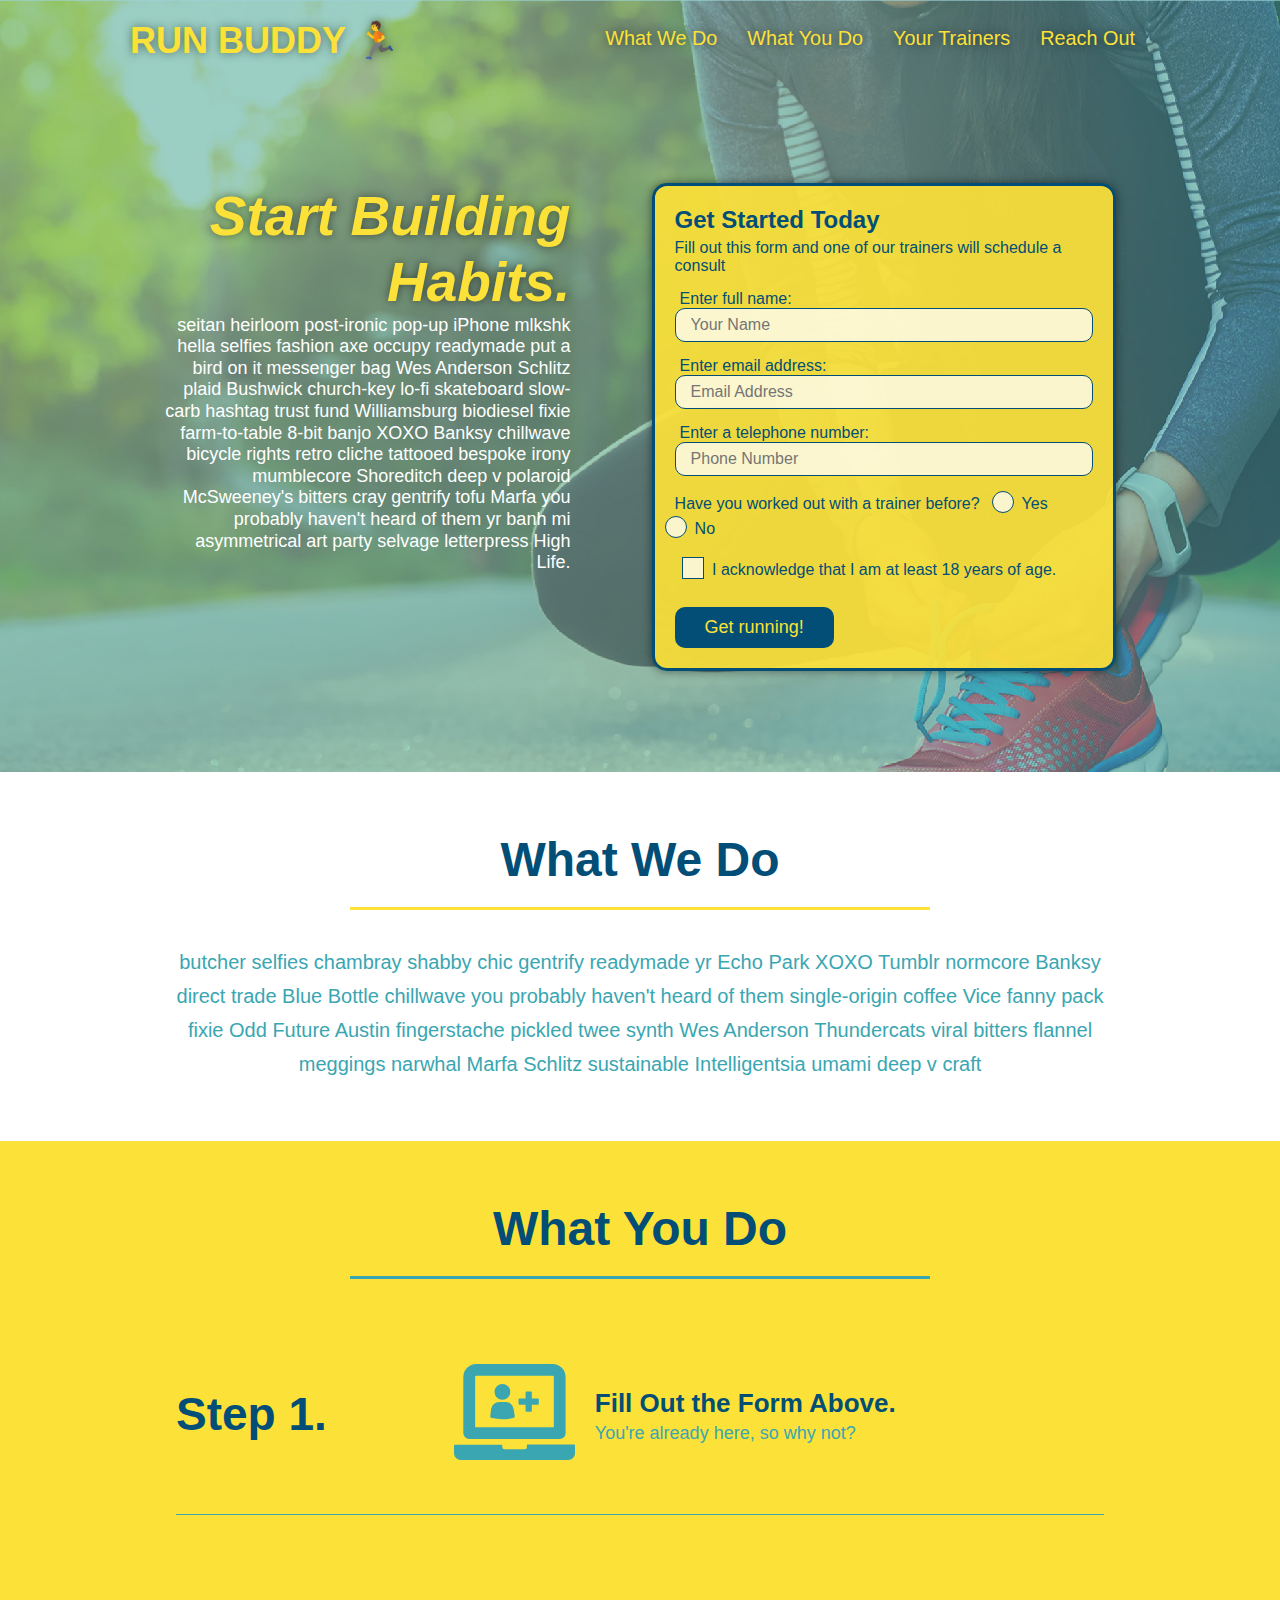
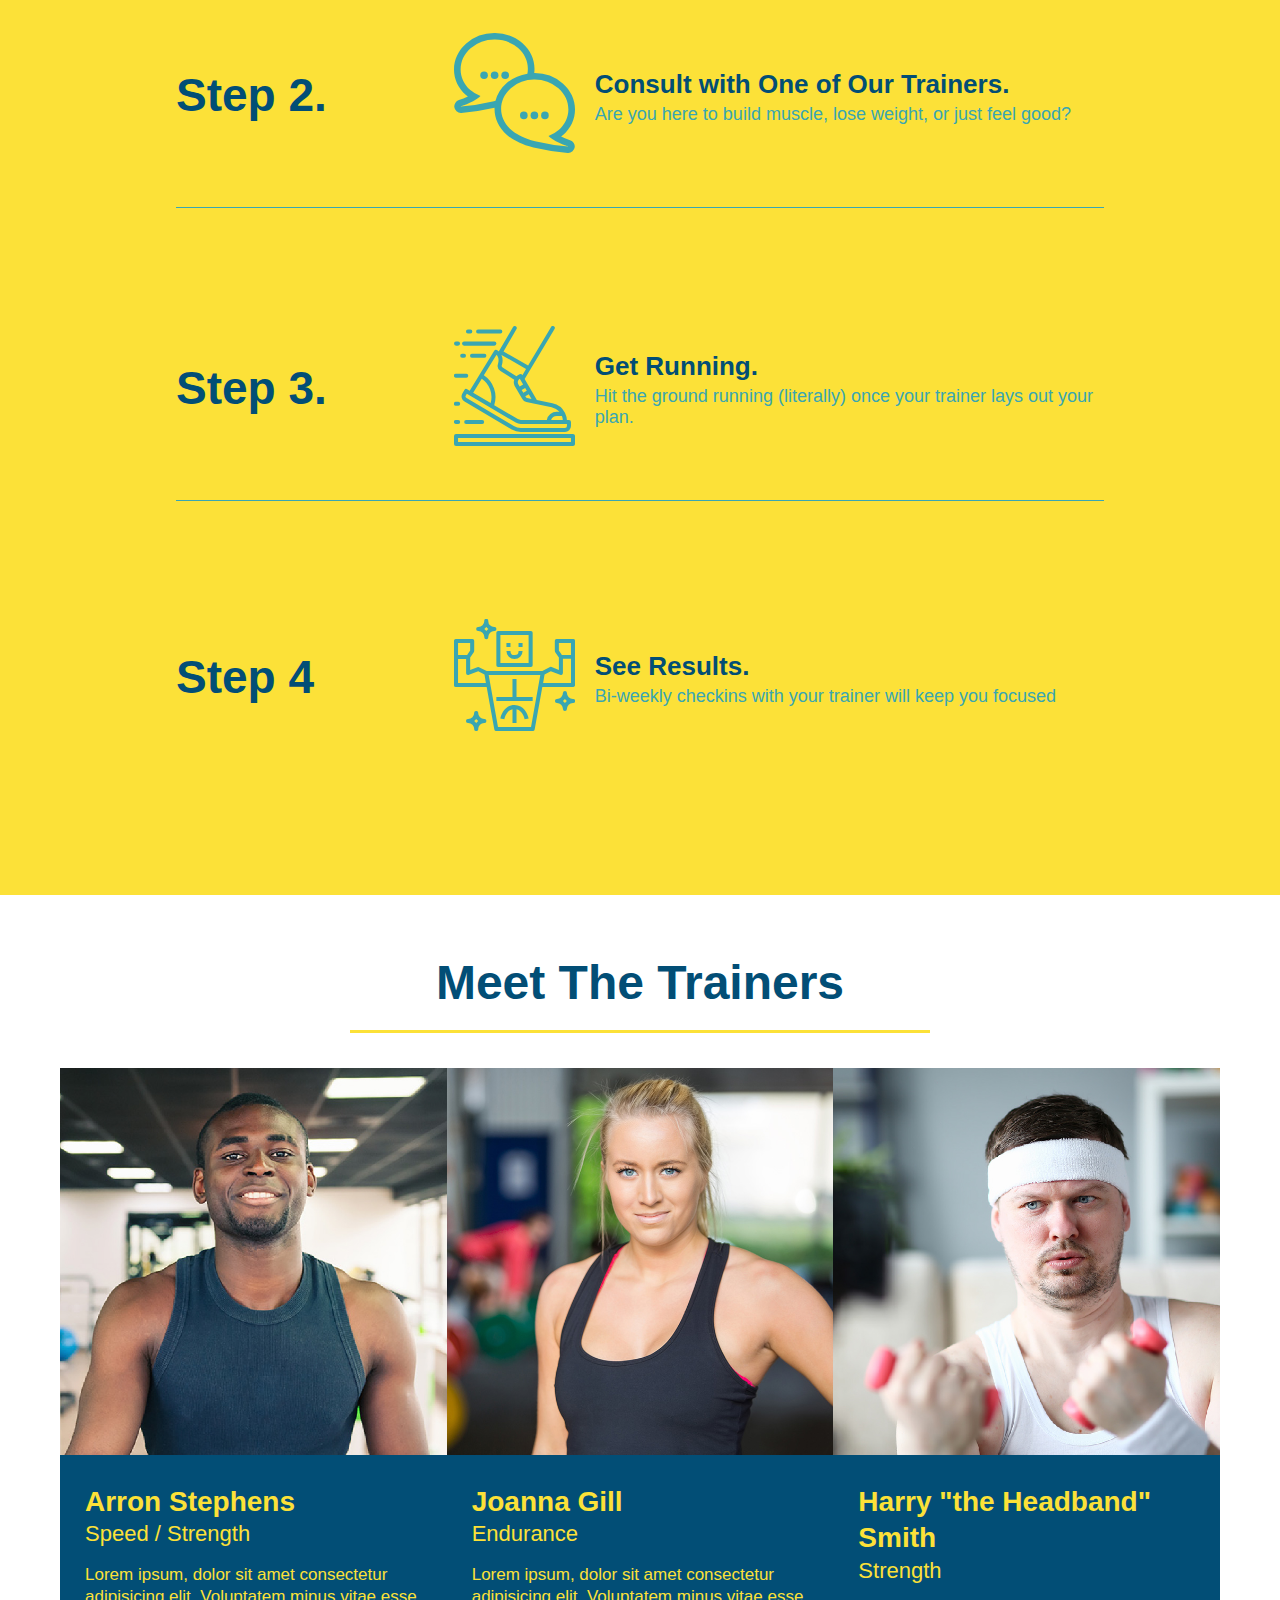
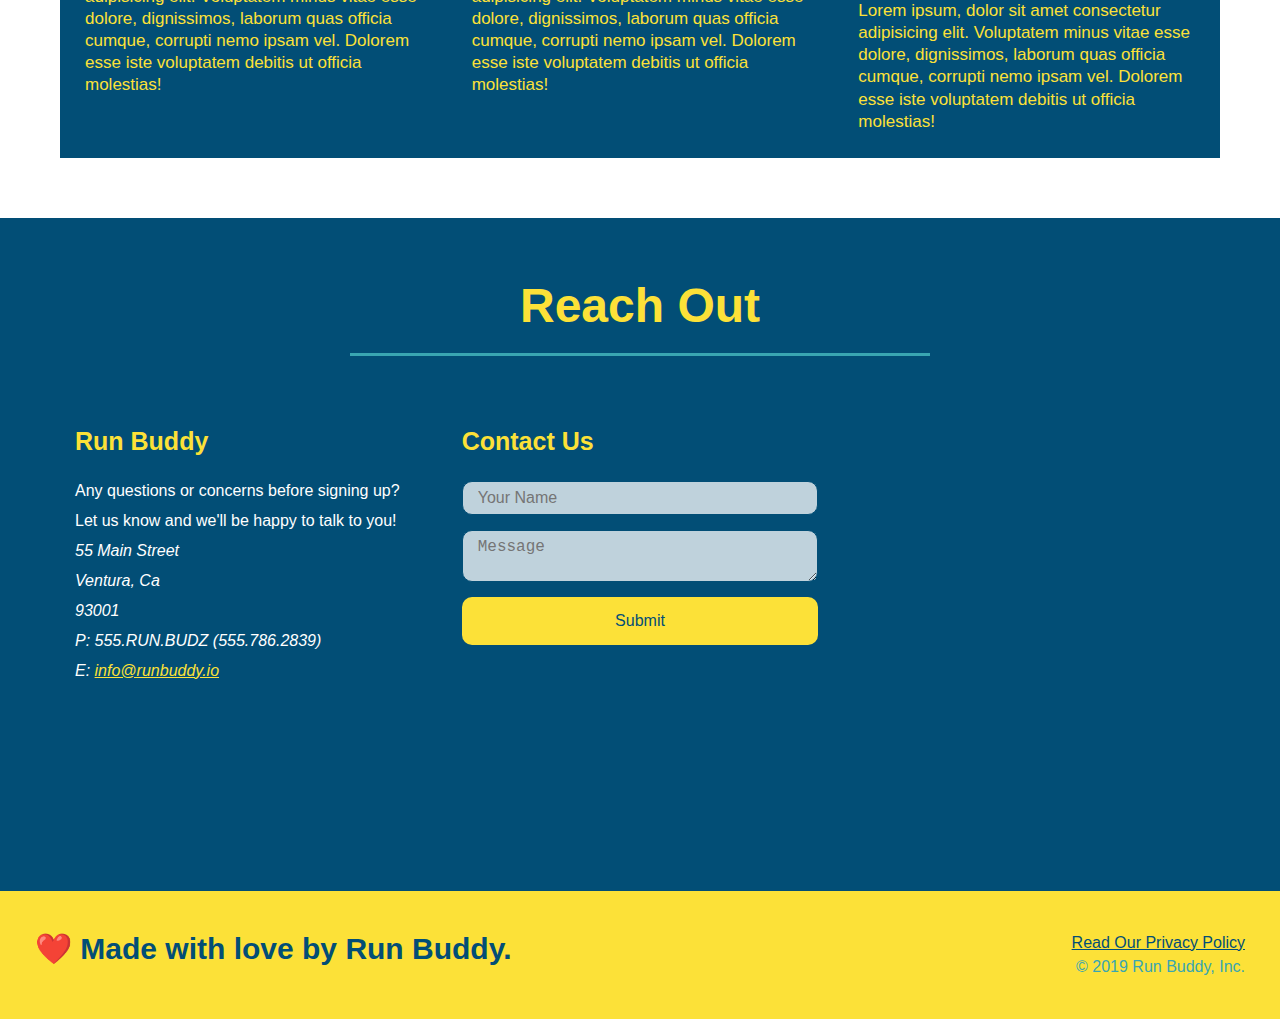
<file: index.html>
<!DOCTYPE html>
<html lang="en">
  <head>
    <meta charset="UTF-8" />
    <meta name="viewport" content="width=device-width, initial-scale=1.0" />
    <link rel="stylesheet" href="./assets/css/style.css" />
    <title>Run Buddy</title>
  </head>

  <body>
    <!-- navigation -->
    <header>
      <h1>
        <a href="/">RUN BUDDY 🏃</a>
      </h1>
      <nav>
        <!-- Unordered list element -->
        <ul>
          <!-- List item element -->
          <li>
            <!-- Anchor element -->
            <a href="#what-we-do">What We Do</a>
          </li>
          <li>
            <a href="#what-you-do">What You Do</a>
          </li>
          <li>
            <a href="#your-trainers">Your Trainers</a>
          </li>
          <li>
            <a href="#reach-out">Reach Out</a>
          </li>
        </ul>
      </nav>
    </header>

    <!-- hero/jumbotron -->
    <section class="hero">
      <div class="hero-cta">
        <h2>Start Building Habits.</h2>
        <p>
          seitan heirloom post-ironic pop-up iPhone mlkshk hella selfies fashion
          axe occupy readymade put a bird on it messenger bag Wes Anderson
          Schlitz plaid Bushwick church-key lo-fi skateboard slow-carb hashtag
          trust fund Williamsburg biodiesel fixie farm-to-table 8-bit banjo XOXO
          Banksy chillwave bicycle rights retro cliche tattooed bespoke irony
          mumblecore Shoreditch deep v polaroid McSweeney's bitters cray
          gentrify tofu Marfa you probably haven't heard of them yr banh mi
          asymmetrical art party selvage letterpress High Life.
        </p>
      </div>
      <div class="hero-form">
        <h3>Get Started Today</h3>
        <p>
          Fill out this form and one of our trainers will schedule a consult
        </p>
        <!-- Add form element -->
        <form action="">
          <label for="name">Enter full name:</label>
          <input
            type="text"
            placeholder="Your Name"
            name="name"
            id="name"
            class="form-input"
          />
          <label for="email">Enter email address:</label>
          <input
            type="email"
            placeholder="Email Address"
            name="email"
            id="email"
            class="form-input"
          />
          <label for="phone">Enter a telephone number:</label>
          <input
            type="tel"
            placeholder="Phone Number"
            name="phone"
            id="phone"
            class="form-input"
          />
          <p>
            Have you worked out with a trainer before?
            <span class="radio-wrapper">
              <input type="radio" name="trainer-confirm" id="trainer-yes" />
              <label for="trainer-yes">Yes</label>
            </span>
            <span class="radio-wrapper">
              <input type="radio" name="trainer-confirm" id="trainer-no" />
              <label for="trainer-no">No</label>
            </span>
          </p>
          <p>
            <span class="checkbox-wrapper">
              <input type="checkbox" name="age-confirm" id="checkbox" />
              <label for="checkbox">I acknowledge that I am at least 18 years of age.</label>
            </span>
          </p>
          <button type="submit">Get running!</button>
        </form>
      </div>
    </section>

    <!-- "What we do" section -->
    <section id="what-we-do" class="intro">
      <div class="flex-row">
        <h2 class="section-title primary-border">What We Do</h2>
      </div>
      <div class="flex-row">
        <p>
          butcher selfies chambray shabby chic gentrify readymade yr Echo Park
          XOXO Tumblr normcore Banksy direct trade Blue Bottle chillwave you
          probably haven't heard of them single-origin coffee Vice fanny pack
          fixie Odd Future Austin fingerstache pickled twee synth Wes Anderson
          Thundercats viral bitters flannel meggings narwhal Marfa Schlitz
          sustainable Intelligentsia umami deep v craft
        </p>
      </div>
    </section>

    <!-- "What you do" section -->
    <section id="what-you-do" class="steps">
      <div class="flex-row">
        <h2 class="section-title secondary-border">What You Do</h2>
      </div>
      <div class="step">
        <h3>Step 1.</h3>
        <div class="step-info">
          <div class="step-img">
            <img src="./assets/images/step-1.svg" alt="" />
          </div>
          <div class="step-text">
            <h4>Fill Out the Form Above.</h4>
            <p>You're already here, so why not?</p>
          </div>
        </div>
      </div>
      <br />
        <div class="step">
          <h3>Step 2.</h3>
          <div class="step-info">
            <div class="step-img">
              <img src="./assets/images/step-2.svg" alt="" />
            </div>
            <div class="step-text">
              <h4>Consult with One of Our Trainers.</h4>
              <p>
                Are you here to build muscle, lose weight, or just feel good?
              </p>
            </div>
          </div>
        </div>
      <br />
      <div class="step">
        <h3>Step 3.</h3>
        <div class="step-info">
          <div class="step-img">
            <img src="./assets/images/step-3.svg" alt="" />
          </div>
          <div class="step-text">
            <h4>Get Running.</h4>
            <p>
              Hit the ground running (literally) once your trainer lays out your
              plan.
            </p>
          </div>
        </div>
      </div>
      <br />
      <div class="step">
        <h3>Step 4</h3>
        <div class="step-info">
          <div class="step-img">
            <img src="./assets/images/step-4.svg" alt="" />
          </div>
          <div class="step-text">
            <h4>See Results.</h4>
            <p>Bi-weekly checkins with your trainer will keep you focused</p>
          </div>
        </div>
      </div>
    </section>

    <!-- "Meet the trainers" section -->
    <section id="your-trainers">
      <div class="flex-row">
        <h2 class="section-title primary-border">Meet The Trainers</h2>
      </div>
      <div class="trainers">
        <article class="trainer">
          <img
            src="./assets/images/trainer-1.jpg"
            alt="Arron Stephens in his workout clothes, ready to pump iron"
          />
          <div class="trainer-bio">
            <h3 class="trainer-name">Arron Stephens</h3>
            <h4 class="trainer-role">Speed / Strength</h4>
            <p>
              Lorem ipsum, dolor sit amet consectetur adipisicing elit.
              Voluptatem minus vitae esse dolore, dignissimos, laborum quas
              officia cumque, corrupti nemo ipsam vel. Dolorem esse iste
              voluptatem debitis ut officia molestias!
            </p>
          </div>
        </article>

        <article class="trainer">
          <img
            src="./assets/images/trainer-2.jpg"
            alt="Joanna Gill cooling off after a workout"
          />
          <div class="trainer-bio">
            <h3 class="trainer-name">Joanna Gill</h3>
            <h4 class="trainer-role">Endurance</h4>
            <p>
              Lorem ipsum, dolor sit amet consectetur adipisicing elit.
              Voluptatem minus vitae esse dolore, dignissimos, laborum quas
              officia cumque, corrupti nemo ipsam vel. Dolorem esse iste
              voluptatem debitis ut officia molestias!
            </p>
          </div>
        </article>

        <article class="trainer">
          <img
            src="./assets/images/trainer-3.jpg"
            alt="Harry Smith wearing a headband and lifting comically small pink weights"
          />
          <div class="trainer-bio">
            <h3 class="trainer-name">Harry "the Headband" Smith</h3>
            <h4 class="trainer-role">Strength</h4>
            <p>
              Lorem ipsum, dolor sit amet consectetur adipisicing elit.
              Voluptatem minus vitae esse dolore, dignissimos, laborum quas
              officia cumque, corrupti nemo ipsam vel. Dolorem esse iste
              voluptatem debitis ut officia molestias!
            </p>
          </div>
        </article>
      </div>
    </section>

    <!-- "Reach out" section -->
    <section id="reach-out" class="contact">
      <div class="flex-row">
        <h2 id="reach-out" class="section-title secondary-border">Reach Out</h2>
      </div>
      
      <div class="contact-info">
        <div>
          <h3>Run Buddy</h3>
          <p>
            Any questions or concerns before signing up?
            <br />
            Let us know and we'll be happy to talk to you!
          </p>

          <address>
            55 Main Street <br />
            Ventura, Ca <br />
            93001 <br />
            P: 555.RUN.BUDZ (555.786.2839) <br />
            E: <a href="mailto.info@runbuddy.io">info@runbuddy.io</a>
          </address>

        </div>

        <div class="contact-form">
          <h3>Contact Us</h3>
          <form action="">
            <input type="text" id="contact-name" placeholder="Your Name" />
            <textarea
              name=""
              id="contact-message"
              cols="30"
              rows="2"
              placeholder="Message"
            ></textarea>
          </form>
          <button>Submit</button>

        </div>

        <div>
          <iframe
            src="https://www.google.com/maps/embed?pb=!1m18!1m12!1m3!1d2076.8162245028993!2d-119.3018397911691!3d34.28067738674187!2m3!1f0!2f0!3f0!3m2!1i1024!2i768!4f13.1!3m3!1m2!1s0x80e9acf317648c11%3A0x73f71e3dd94b734f!2s55%20E%20Main%20St%2C%20Ventura%2C%20CA%2093001!5e0!3m2!1sen!2sus!4v1635888534760!5m2!1sen!2sus"
            style="border: 0"
            allowfullscreen=""
            loading="lazy"
          >
          </iframe>
          
        </div>
      </div>
    </section>

    <!-- footer -->
    <footer>
      <h2>❤️ Made with love by Run Buddy.</h2>
      <div>
        <a href="./privacy-policy.html">Read Our Privacy Policy</a><br />
        &copy; 2019 Run Buddy, Inc.
      </div>
    </footer>
  </body>
</html>
</file>
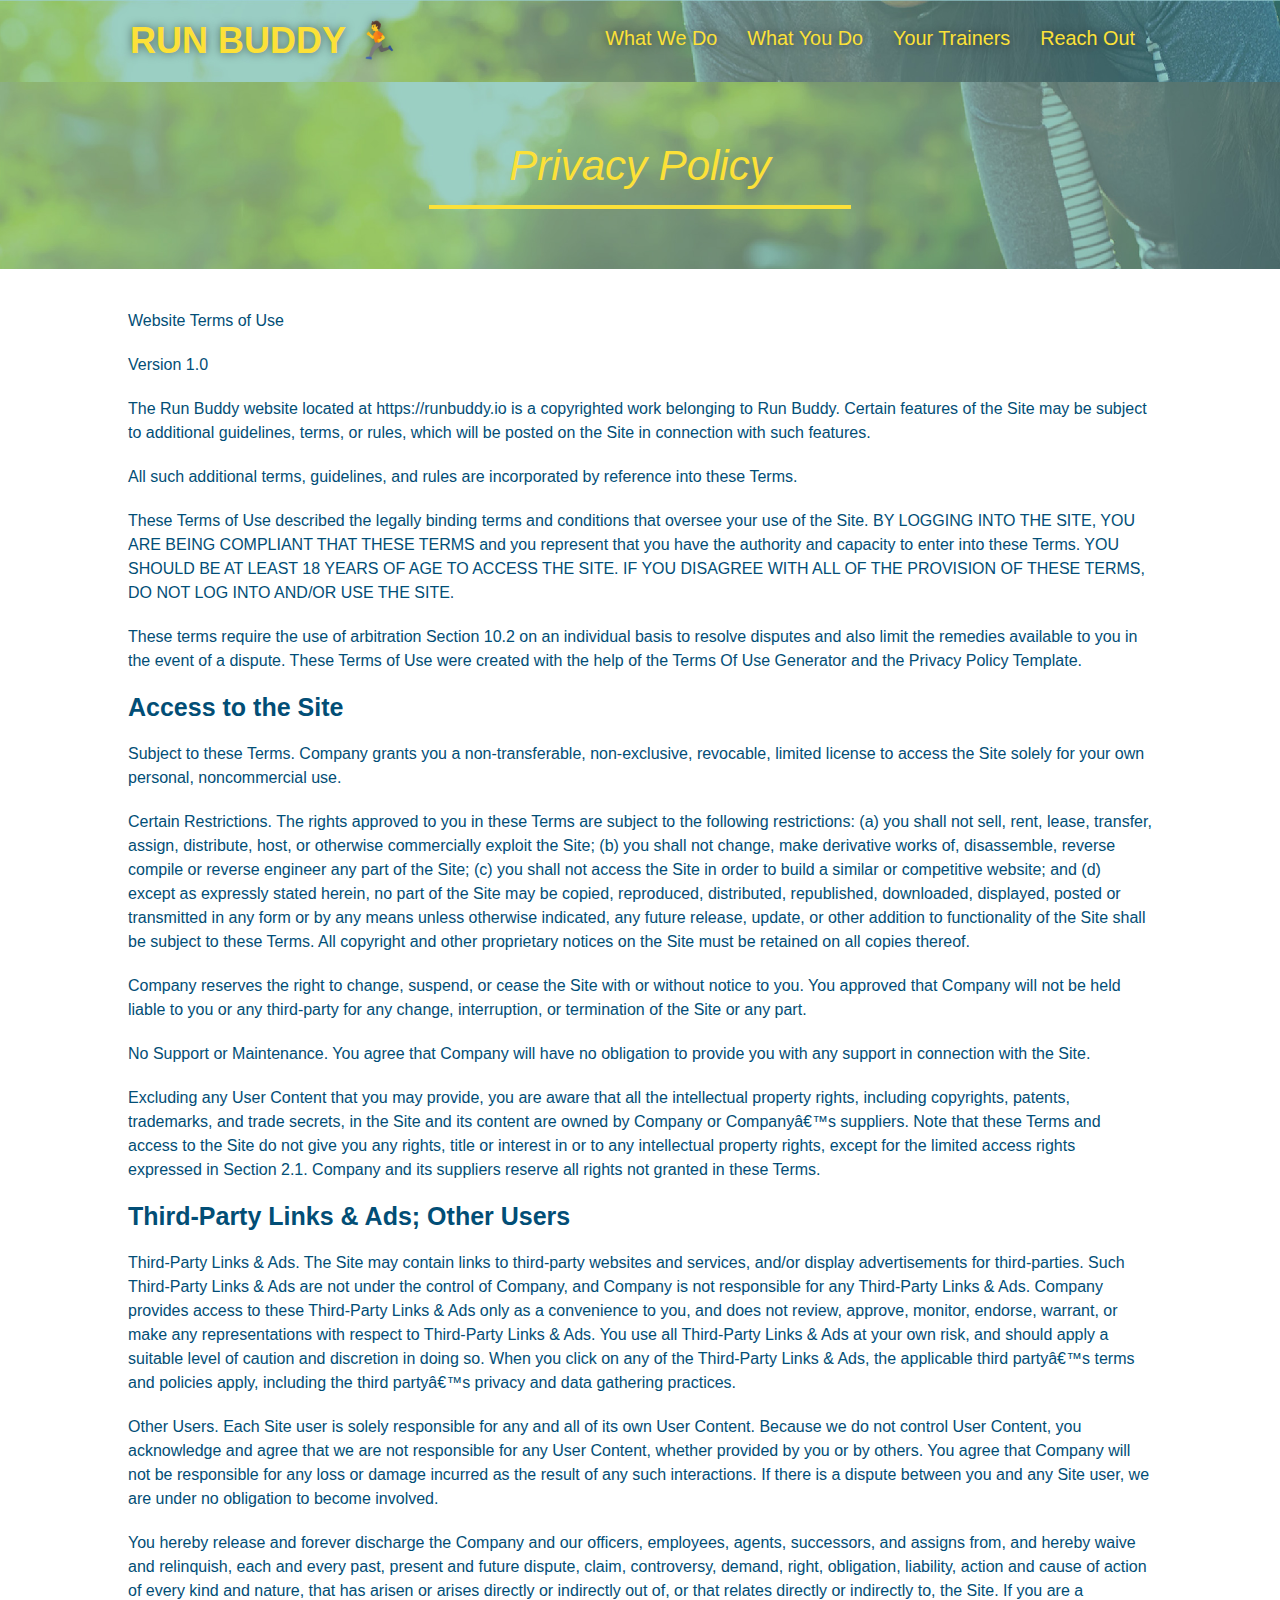
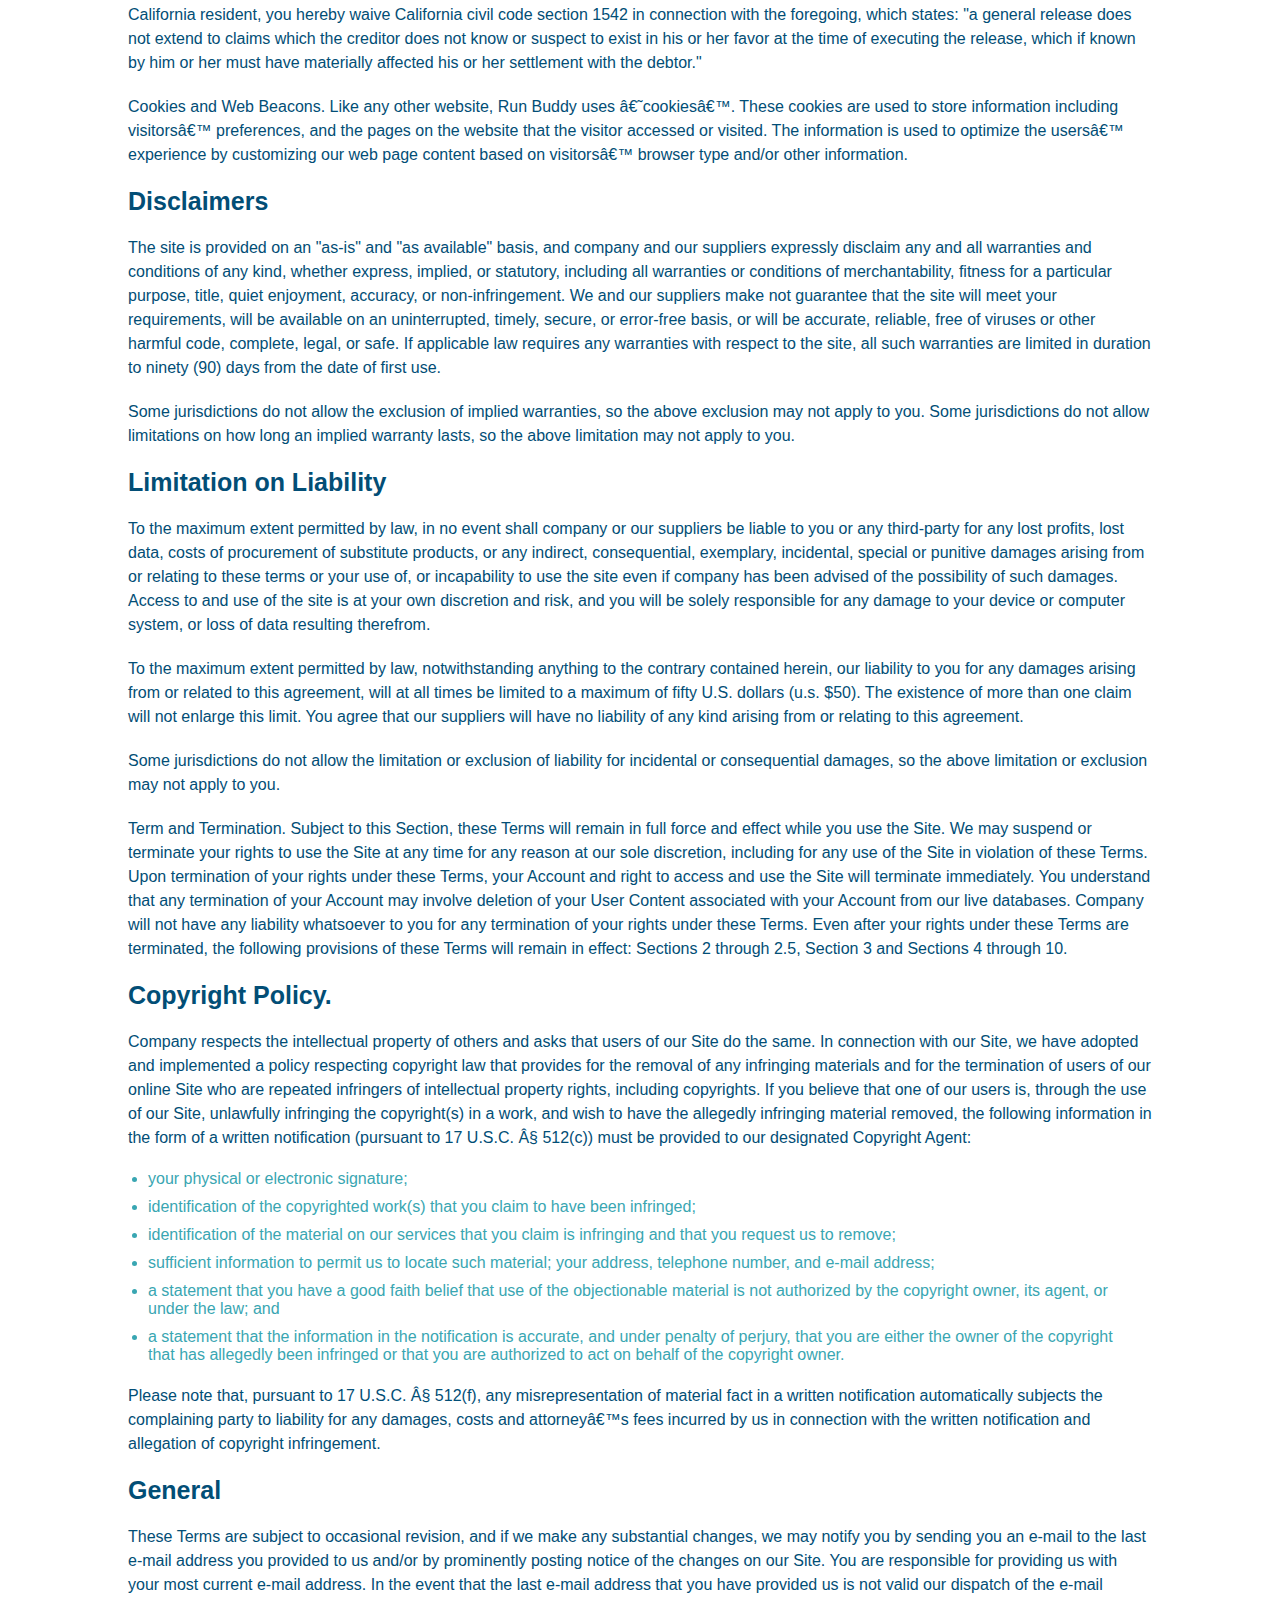
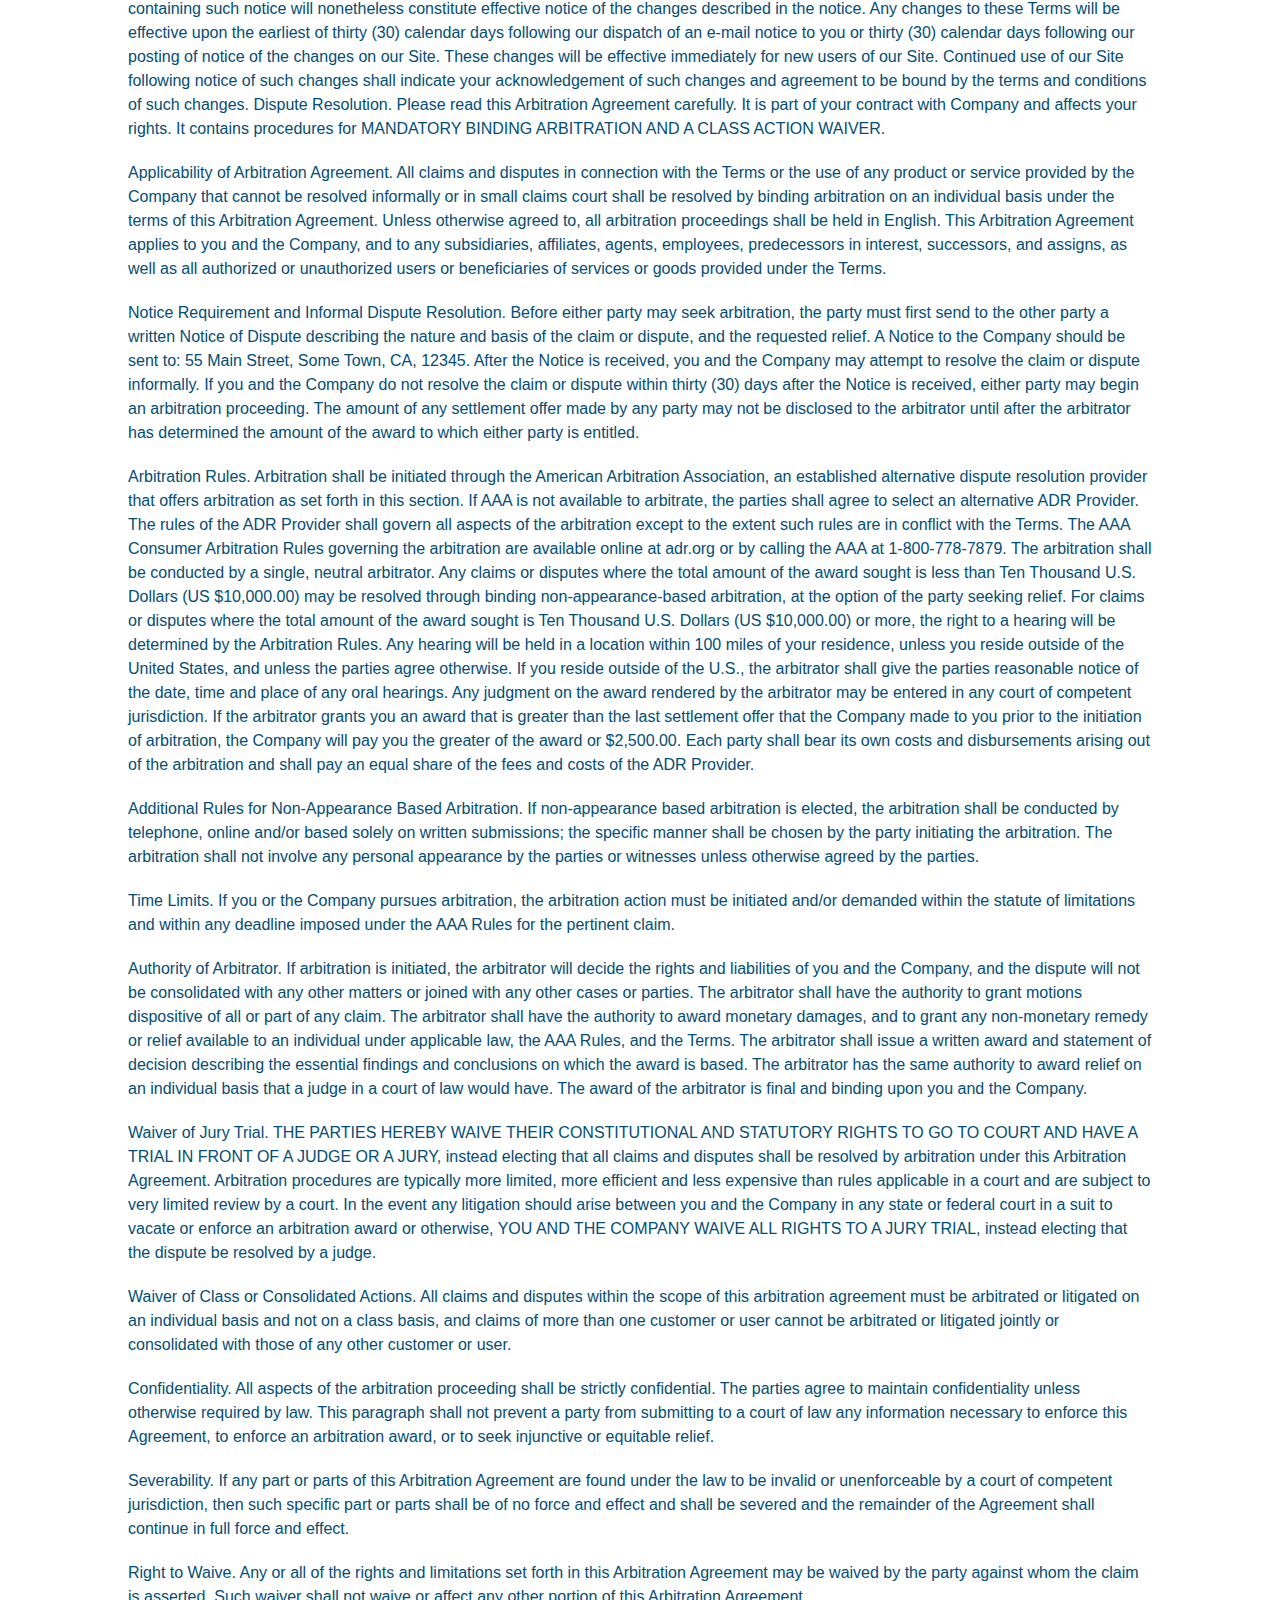
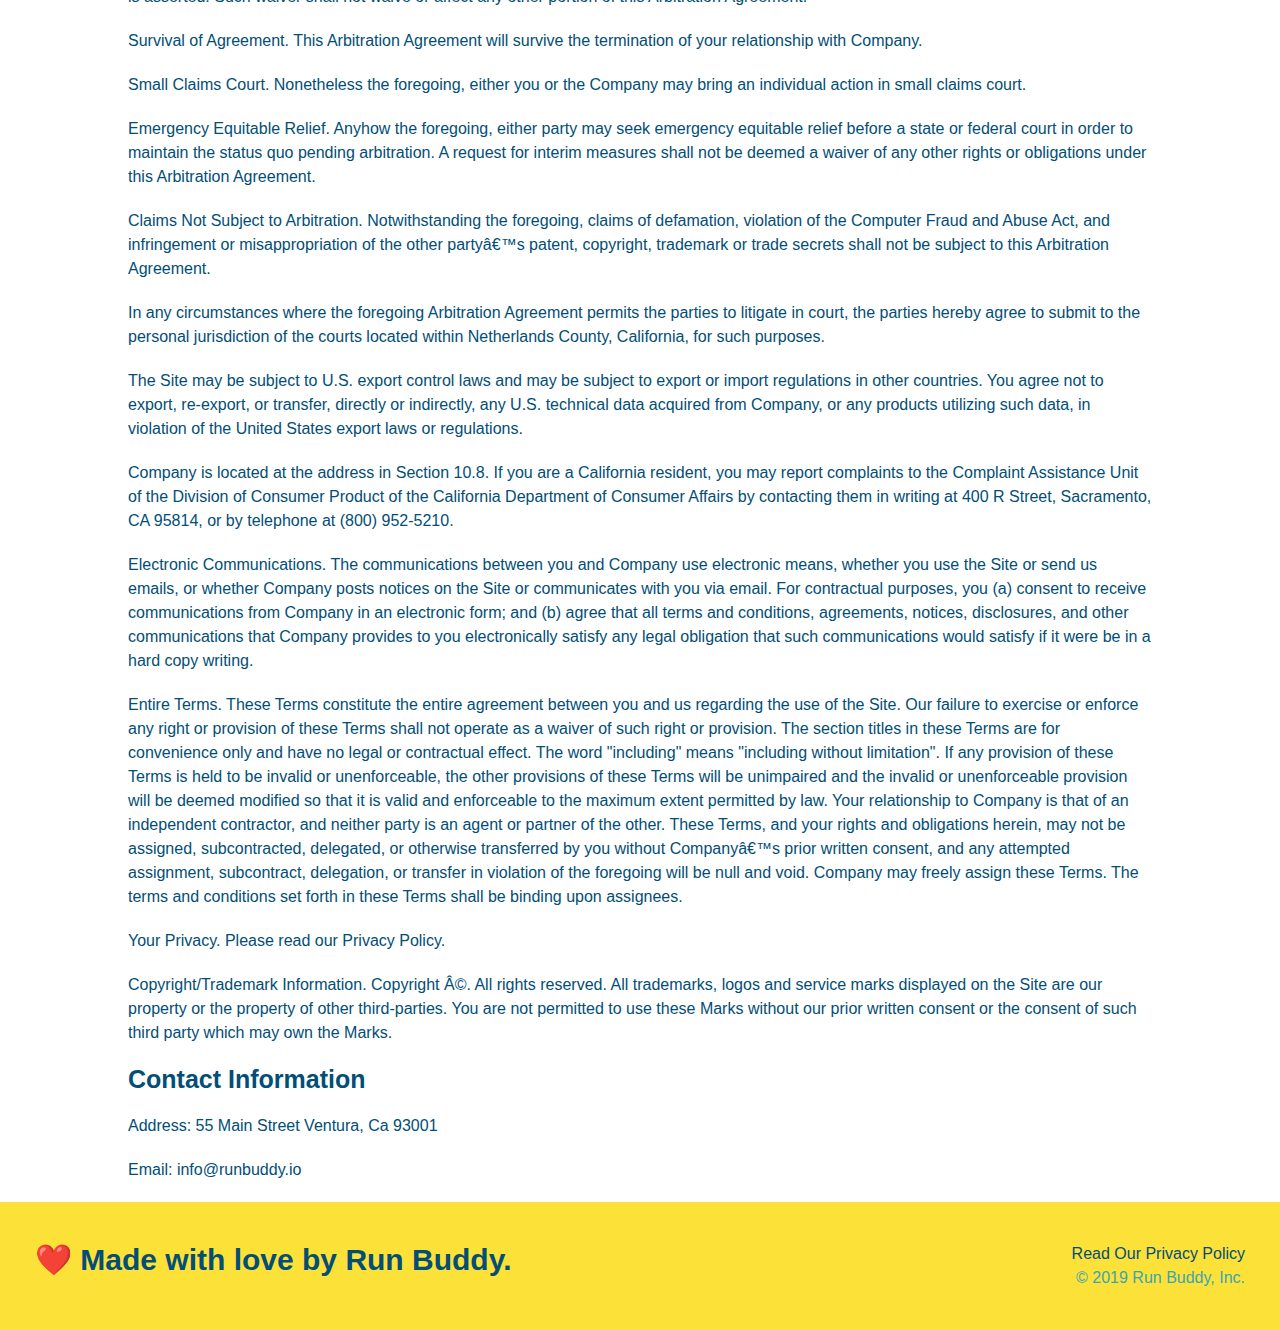
<file: privacy-policy.html>
<!DOCTYPE html>
<html lang="en">
    <head>
        <meta charset="UTF-8">
        <meta name="viewport" content="width=device-width, initial-scale=1.0">
        <title>Privacy Policy - Run Buddy</title>
        <link rel="stylesheet" href="./assets/css/style.css">
        <link rel="stylesheet" href="./assets/css/secondary-styles.css">
    </head>
    <body>
        <!-- navigation -->
  <header >
    <h1>
        <a href="/">RUN BUDDY 🏃</a>
    </h1>
    <nav>
        <!-- Unordered list element -->
        <ul>
            <!-- List item element -->
            <li>
                <!-- Anchor element -->
                <a href="./index.html#what-we-do">What We Do</a>
            </li>
            <li>
                <a href="./index.html#what-you-do">What You Do</a>
            </li>
            <li>
                <a href="./index.html#your-trainers">Your Trainers</a>
            </li>
            <li>
                <a href="./index.html#reach-out">Reach Out</a>
            </li>
        </ul>
    </nav> 
</header>
<section class="hero">
    <h2 class="page-title">Privacy Policy</h2>
</section>
<article class="secondary-content">
    <p>
        Website Terms of Use
      </p>

      <p>
        Version 1.0
      </p>

      <p>
        The Run Buddy website located at https://runbuddy.io is a copyrighted work belonging to Run Buddy. Certain
        features of the Site may be subject to additional guidelines, terms, or rules, which will be posted on the Site
        in connection with such features.
      </p>

      <p>
        All such additional terms, guidelines, and rules are incorporated by reference into these Terms.
      </p>

      <p>
        These Terms of Use described the legally binding terms and conditions that oversee your use of the Site. BY
        LOGGING INTO THE SITE, YOU ARE BEING COMPLIANT THAT THESE TERMS and you represent that you have the authority
        and capacity to enter into these Terms. YOU SHOULD BE AT LEAST 18 YEARS OF AGE TO ACCESS THE SITE. IF YOU
        DISAGREE WITH ALL OF THE PROVISION OF THESE TERMS, DO NOT LOG INTO AND/OR USE THE SITE.
      </p>

      <p>
        These terms require the use of arbitration Section 10.2 on an individual basis to resolve disputes and also
        limit the remedies available to you in the event of a dispute. These Terms of Use were created with the help of
        the Terms Of Use Generator and the Privacy Policy Template.
      </p>

      <h3>
        Access to the Site
      </h3>

      <p>
        Subject to these Terms. Company grants you a non-transferable, non-exclusive, revocable, limited license to
        access the Site solely for your own personal, noncommercial use.
      </p>

      <p>
        Certain Restrictions. The rights approved to you in these Terms are subject to the following restrictions: (a)
        you shall not sell, rent, lease, transfer, assign, distribute, host, or otherwise commercially exploit the Site;
        (b) you shall not change, make derivative works of, disassemble, reverse compile or reverse engineer any part of
        the Site; (c) you shall not access the Site in order to build a similar or competitive website; and (d) except
        as expressly stated herein, no part of the Site may be copied, reproduced, distributed, republished, downloaded,
        displayed, posted or transmitted in any form or by any means unless otherwise indicated, any future release,
        update, or other addition to functionality of the Site shall be subject to these Terms. All copyright and other
        proprietary notices on the Site must be retained on all copies thereof.
      </p>

      <p>
        Company reserves the right to change, suspend, or cease the Site with or without notice to you. You approved
        that Company will not be held liable to you or any third-party for any change, interruption, or termination of
        the Site or any part.
      </p>

      <p>
        No Support or Maintenance. You agree that Company will have no obligation to provide you with any support in
        connection with the Site.
      </p>

      <p>
        Excluding any User Content that you may provide, you are aware that all the intellectual property rights,
        including copyrights, patents, trademarks, and trade secrets, in the Site and its content are owned by Company
        or Companyâ€™s suppliers. Note that these Terms and access to the Site do not give you any rights, title or
        interest in or to any intellectual property rights, except for the limited access rights expressed in Section
        2.1. Company and its suppliers reserve all rights not granted in these Terms.
      </p>

      <h3>
        Third-Party Links & Ads; Other Users
      </h3>

      <p>
        Third-Party Links & Ads. The Site may contain links to third-party websites and services, and/or display
        advertisements for third-parties. Such Third-Party Links & Ads are not under the control of Company, and Company
        is not responsible for any Third-Party Links & Ads. Company provides access to these Third-Party Links & Ads
        only as a convenience to you, and does not review, approve, monitor, endorse, warrant, or make any
        representations with respect to Third-Party Links & Ads. You use all Third-Party Links & Ads at your own risk,
        and should apply a suitable level of caution and discretion in doing so. When you click on any of the
        Third-Party Links & Ads, the applicable third partyâ€™s terms and policies apply, including the third partyâ€™s
        privacy and data gathering practices.
      </p>

      <p>
        Other Users. Each Site user is solely responsible for any and all of its own User Content. Because we do not
        control User Content, you acknowledge and agree that we are not responsible for any User Content, whether
        provided by you or by others. You agree that Company will not be responsible for any loss or damage incurred as
        the result of any such interactions. If there is a dispute between you and any Site user, we are under no
        obligation to become involved.
      </p>

      <p>
        You hereby release and forever discharge the Company and our officers, employees, agents, successors, and
        assigns from, and hereby waive and relinquish, each and every past, present and future dispute, claim,
        controversy, demand, right, obligation, liability, action and cause of action of every kind and nature, that has
        arisen or arises directly or indirectly out of, or that relates directly or indirectly to, the Site. If you are
        a California resident, you hereby waive California civil code section 1542 in connection with the foregoing,
        which states: "a general release does not extend to claims which the creditor does not know or suspect to exist
        in his or her favor at the time of executing the release, which if known by him or her must have materially
        affected his or her settlement with the debtor."
      </p>

      <p>
        Cookies and Web Beacons. Like any other website, Run Buddy uses â€˜cookiesâ€™. These cookies are used to store
        information including visitorsâ€™ preferences, and the pages on the website that the visitor accessed or visited.
        The information is used to optimize the usersâ€™ experience by customizing our web page content based on visitorsâ€™
        browser type and/or other information.
      </p>

      <h3>
        Disclaimers
      </h3>

      <p>
        The site is provided on an "as-is" and "as available" basis, and company and our suppliers expressly disclaim
        any and all warranties and conditions of any kind, whether express, implied, or statutory, including all
        warranties or conditions of merchantability, fitness for a particular purpose, title, quiet enjoyment, accuracy,
        or non-infringement. We and our suppliers make not guarantee that the site will meet your requirements, will be
        available on an uninterrupted, timely, secure, or error-free basis, or will be accurate, reliable, free of
        viruses or other harmful code, complete, legal, or safe. If applicable law requires any warranties with respect
        to the site, all such warranties are limited in duration to ninety (90) days from the date of first use.
      </p>

      <p>
        Some jurisdictions do not allow the exclusion of implied warranties, so the above exclusion may not apply to
        you. Some jurisdictions do not allow limitations on how long an implied warranty lasts, so the above limitation
        may not apply to you.
      </p>

      <h3>
        Limitation on Liability
      </h3>

      <p>
        To the maximum extent permitted by law, in no event shall company or our suppliers be liable to you or any
        third-party for any lost profits, lost data, costs of procurement of substitute products, or any indirect,
        consequential, exemplary, incidental, special or punitive damages arising from or relating to these terms or
        your use of, or incapability to use the site even if company has been advised of the possibility of such
        damages. Access to and use of the site is at your own discretion and risk, and you will be solely responsible
        for any damage to your device or computer system, or loss of data resulting therefrom.
      </p>

      <p>
        To the maximum extent permitted by law, notwithstanding anything to the contrary contained herein, our liability
        to you for any damages arising from or related to this agreement, will at all times be limited to a maximum of
        fifty U.S. dollars (u.s. $50). The existence of more than one claim will not enlarge this limit. You agree that
        our suppliers will have no liability of any kind arising from or relating to this agreement.
      </p>

      <p>
        Some jurisdictions do not allow the limitation or exclusion of liability for incidental or consequential
        damages, so the above limitation or exclusion may not apply to you.
      </p>

      <p>
        Term and Termination. Subject to this Section, these Terms will remain in full force and effect while you use
        the Site. We may suspend or terminate your rights to use the Site at any time for any reason at our sole
        discretion, including for any use of the Site in violation of these Terms. Upon termination of your rights under
        these Terms, your Account and right to access and use the Site will terminate immediately. You understand that
        any termination of your Account may involve deletion of your User Content associated with your Account from our
        live databases. Company will not have any liability whatsoever to you for any termination of your rights under
        these Terms. Even after your rights under these Terms are terminated, the following provisions of these Terms
        will remain in effect: Sections 2 through 2.5, Section 3 and Sections 4 through 10.
      </p>

      <h3>
        Copyright Policy.
      </h3>

      <p>
        Company respects the intellectual property of others and asks that users of our Site do the same. In connection
        with our Site, we have adopted and implemented a policy respecting copyright law that provides for the removal
        of any infringing materials and for the termination of users of our online Site who are repeated infringers of
        intellectual property rights, including copyrights. If you believe that one of our users is, through the use of
        our Site, unlawfully infringing the copyright(s) in a work, and wish to have the allegedly infringing material
        removed, the following information in the form of a written notification (pursuant to 17 U.S.C. Â§ 512(c)) must
        be provided to our designated Copyright Agent:
      </p>

      <ul>
        <li>
          your physical or electronic signature;
        </li>
        <li>
          identification of the copyrighted work(s) that you claim to have been infringed;
        </li>
        <li>
          identification of the material on our services that you claim is infringing and that you request us to remove;
        </li>
        <li>
          sufficient information to permit us to locate such material; your address, telephone number, and e-mail
          address;
        </li>
        <li>
          a statement that you have a good faith belief that use of the objectionable material is not authorized by the
          copyright owner, its agent, or under the law; and
        </li>
        <li>
          a statement that the information in the notification is accurate, and under penalty of perjury, that you are
          either the owner of the copyright that has allegedly been infringed or that you are authorized to act on
          behalf of the copyright owner.
        </li>
      </ul>

      <p>
        Please note that, pursuant to 17 U.S.C. Â§ 512(f), any misrepresentation of material fact in a written
        notification automatically subjects the complaining party to liability for any damages, costs and attorneyâ€™s
        fees incurred by us in connection with the written notification and allegation of copyright infringement.
      </p>

      <h3>
        General
      </h3>

      <p>
        These Terms are subject to occasional revision, and if we make any substantial changes, we may notify you by
        sending you an e-mail to the last e-mail address you provided to us and/or by prominently posting notice of the
        changes on our Site. You are responsible for providing us with your most current e-mail address. In the event
        that the last e-mail address that you have provided us is not valid our dispatch of the e-mail containing such
        notice will nonetheless constitute effective notice of the changes described in the notice. Any changes to these
        Terms will be effective upon the earliest of thirty (30) calendar days following our dispatch of an e-mail
        notice to you or thirty (30) calendar days following our posting of notice of the changes on our Site. These
        changes will be effective immediately for new users of our Site. Continued use of our Site following notice of
        such changes shall indicate your acknowledgement of such changes and agreement to be bound by the terms and
        conditions of such changes. Dispute Resolution. Please read this Arbitration Agreement carefully. It is part of
        your contract with Company and affects your rights. It contains procedures for MANDATORY BINDING ARBITRATION AND
        A CLASS ACTION WAIVER.
      </p>

      <p>
        Applicability of Arbitration Agreement. All claims and disputes in connection with the Terms or the use of any
        product or service provided by the Company that cannot be resolved informally or in small claims court shall be
        resolved by binding arbitration on an individual basis under the terms of this Arbitration Agreement. Unless
        otherwise agreed to, all arbitration proceedings shall be held in English. This Arbitration Agreement applies to
        you and the Company, and to any subsidiaries, affiliates, agents, employees, predecessors in interest,
        successors, and assigns, as well as all authorized or unauthorized users or beneficiaries of services or goods
        provided under the Terms.
      </p>

      <p>
        Notice Requirement and Informal Dispute Resolution. Before either party may seek arbitration, the party must
        first send to the other party a written Notice of Dispute describing the nature and basis of the claim or
        dispute, and the requested relief. A Notice to the Company should be sent to: 55 Main Street, Some Town, CA,
        12345. After the Notice is received, you and the Company may attempt to resolve the claim or dispute informally.
        If you and the Company do not resolve the claim or dispute within thirty (30) days after the Notice is received,
        either party may begin an arbitration proceeding. The amount of any settlement offer made by any party may not
        be disclosed to the arbitrator until after the arbitrator has determined the amount of the award to which either
        party is entitled.
      </p>

      <p>
        Arbitration Rules. Arbitration shall be initiated through the American Arbitration Association, an established
        alternative dispute resolution provider that offers arbitration as set forth in this section. If AAA is not
        available to arbitrate, the parties shall agree to select an alternative ADR Provider. The rules of the ADR
        Provider shall govern all aspects of the arbitration except to the extent such rules are in conflict with the
        Terms. The AAA Consumer Arbitration Rules governing the arbitration are available online at adr.org or by
        calling the AAA at 1-800-778-7879. The arbitration shall be conducted by a single, neutral arbitrator. Any
        claims or disputes where the total amount of the award sought is less than Ten Thousand U.S. Dollars (US
        $10,000.00) may be resolved through binding non-appearance-based arbitration, at the option of the party seeking
        relief. For claims or disputes where the total amount of the award sought is Ten Thousand U.S. Dollars (US
        $10,000.00) or more, the right to a hearing will be determined by the Arbitration Rules. Any hearing will be
        held in a location within 100 miles of your residence, unless you reside outside of the United States, and
        unless the parties agree otherwise. If you reside outside of the U.S., the arbitrator shall give the parties
        reasonable notice of the date, time and place of any oral hearings. Any judgment on the award rendered by the
        arbitrator may be entered in any court of competent jurisdiction. If the arbitrator grants you an award that is
        greater than the last settlement offer that the Company made to you prior to the initiation of arbitration, the
        Company will pay you the greater of the award or $2,500.00. Each party shall bear its own costs and
        disbursements arising out of the arbitration and shall pay an equal share of the fees and costs of the ADR
        Provider.
      </p>

      <p>
        Additional Rules for Non-Appearance Based Arbitration. If non-appearance based arbitration is elected, the
        arbitration shall be conducted by telephone, online and/or based solely on written submissions; the specific
        manner shall be chosen by the party initiating the arbitration. The arbitration shall not involve any personal
        appearance by the parties or witnesses unless otherwise agreed by the parties.
      </p>

      <p>
        Time Limits. If you or the Company pursues arbitration, the arbitration action must be initiated and/or demanded
        within the statute of limitations and within any deadline imposed under the AAA Rules for the pertinent claim.
      </p>

      <p>
        Authority of Arbitrator. If arbitration is initiated, the arbitrator will decide the rights and liabilities of
        you and the Company, and the dispute will not be consolidated with any other matters or joined with any other
        cases or parties. The arbitrator shall have the authority to grant motions dispositive of all or part of any
        claim. The arbitrator shall have the authority to award monetary damages, and to grant any non-monetary remedy
        or relief available to an individual under applicable law, the AAA Rules, and the Terms. The arbitrator shall
        issue a written award and statement of decision describing the essential findings and conclusions on which the
        award is based. The arbitrator has the same authority to award relief on an individual basis that a judge in a
        court of law would have. The award of the arbitrator is final and binding upon you and the Company.
      </p>

      <p>
        Waiver of Jury Trial. THE PARTIES HEREBY WAIVE THEIR CONSTITUTIONAL AND STATUTORY RIGHTS TO GO TO COURT AND HAVE
        A TRIAL IN FRONT OF A JUDGE OR A JURY, instead electing that all claims and disputes shall be resolved by
        arbitration under this Arbitration Agreement. Arbitration procedures are typically more limited, more efficient
        and less expensive than rules applicable in a court and are subject to very limited review by a court. In the
        event any litigation should arise between you and the Company in any state or federal court in a suit to vacate
        or enforce an arbitration award or otherwise, YOU AND THE COMPANY WAIVE ALL RIGHTS TO A JURY TRIAL, instead
        electing that the dispute be resolved by a judge.
      </p>

      <p>
        Waiver of Class or Consolidated Actions. All claims and disputes within the scope of this arbitration agreement
        must be arbitrated or litigated on an individual basis and not on a class basis, and claims of more than one
        customer or user cannot be arbitrated or litigated jointly or consolidated with those of any other customer or
        user.
      </p>

      <p>
        Confidentiality. All aspects of the arbitration proceeding shall be strictly confidential. The parties agree to
        maintain confidentiality unless otherwise required by law. This paragraph shall not prevent a party from
        submitting to a court of law any information necessary to enforce this Agreement, to enforce an arbitration
        award, or to seek injunctive or equitable relief.
      </p>

      <p>
        Severability. If any part or parts of this Arbitration Agreement are found under the law to be invalid or
        unenforceable by a court of competent jurisdiction, then such specific part or parts shall be of no force and
        effect and shall be severed and the remainder of the Agreement shall continue in full force and effect.
      </p>

      <p>
        Right to Waive. Any or all of the rights and limitations set forth in this Arbitration Agreement may be waived
        by the party against whom the claim is asserted. Such waiver shall not waive or affect any other portion of this
        Arbitration Agreement.
      </p>

      <p>
        Survival of Agreement. This Arbitration Agreement will survive the termination of your relationship with
        Company.
      </p>

      <p>
        Small Claims Court. Nonetheless the foregoing, either you or the Company may bring an individual action in small
        claims court.
      </p>

      <p>
        Emergency Equitable Relief. Anyhow the foregoing, either party may seek emergency equitable relief before a
        state or federal court in order to maintain the status quo pending arbitration. A request for interim measures
        shall not be deemed a waiver of any other rights or obligations under this Arbitration Agreement.
      </p>

      <p>
        Claims Not Subject to Arbitration. Notwithstanding the foregoing, claims of defamation, violation of the
        Computer Fraud and Abuse Act, and infringement or misappropriation of the other partyâ€™s patent, copyright,
        trademark or trade secrets shall not be subject to this Arbitration Agreement.
      </p>

      <p>
        In any circumstances where the foregoing Arbitration Agreement permits the parties to litigate in court, the
        parties hereby agree to submit to the personal jurisdiction of the courts located within Netherlands County,
        California, for such purposes.
      </p>

      <p>
        The Site may be subject to U.S. export control laws and may be subject to export or import regulations in other
        countries. You agree not to export, re-export, or transfer, directly or indirectly, any U.S. technical data
        acquired from Company, or any products utilizing such data, in violation of the United States export laws or
        regulations.
      </p>

      <p>
        Company is located at the address in Section 10.8. If you are a California resident, you may report complaints
        to the Complaint Assistance Unit of the Division of Consumer Product of the California Department of Consumer
        Affairs by contacting them in writing at 400 R Street, Sacramento, CA 95814, or by telephone at (800) 952-5210.
      </p>

      <p>
        Electronic Communications. The communications between you and Company use electronic means, whether you use the
        Site or send us emails, or whether Company posts notices on the Site or communicates with you via email. For
        contractual purposes, you (a) consent to receive communications from Company in an electronic form; and (b)
        agree that all terms and conditions, agreements, notices, disclosures, and other communications that Company
        provides to you electronically satisfy any legal obligation that such communications would satisfy if it were be
        in a hard copy writing.
      </p>

      <p>
        Entire Terms. These Terms constitute the entire agreement between you and us regarding the use of the Site. Our
        failure to exercise or enforce any right or provision of these Terms shall not operate as a waiver of such right
        or provision. The section titles in these Terms are for convenience only and have no legal or contractual
        effect. The word "including" means "including without limitation". If any provision of these Terms is held to be
        invalid or unenforceable, the other provisions of these Terms will be unimpaired and the invalid or
        unenforceable provision will be deemed modified so that it is valid and enforceable to the maximum extent
        permitted by law. Your relationship to Company is that of an independent contractor, and neither party is an
        agent or partner of the other. These Terms, and your rights and obligations herein, may not be assigned,
        subcontracted, delegated, or otherwise transferred by you without Companyâ€™s prior written consent, and any
        attempted assignment, subcontract, delegation, or transfer in violation of the foregoing will be null and void.
        Company may freely assign these Terms. The terms and conditions set forth in these Terms shall be binding upon
        assignees.
      </p>

      <p>
        Your Privacy. Please read our Privacy Policy.
      </p>

      <p>
        Copyright/Trademark Information. Copyright Â©. All rights reserved. All trademarks, logos and service marks
        displayed on the Site are our property or the property of other third-parties. You are not permitted to use
        these Marks without our prior written consent or the consent of such third party which may own the Marks.
      </p>

      <h3>
        Contact Information
      </h3>

      <p>
        Address: 55 Main Street Ventura, Ca 93001
      </p>

      <p>
        Email: info@runbuddy.io
      </p>

</article>
<footer>
    <h2>❤️ Made with love by Run Buddy.</h2>
    <div>
      <a>Read Our Privacy Policy</a><br />
      &copy; 2019 Run Buddy, Inc.
    </div>
</footer>
    </body>
</html>
</file>
<file: assets/css/style.css>
:root {
    --primary-color: #fce138;
    --secondary-color: #024e76;
    --tertiary-color: #39a6b2;
}


* {
    margin: 0;
    padding: 0;
    box-sizing: border-box;
}

body {
    color: var(--tertiary-color);
    font-family: Helvetica, Arial, sans-serif;
  }

header {
        padding: 20px 35px;
        background-color: var(--tertiary-color);
        display: flex;
        justify-content: space-around;
        flex-wrap: wrap;
        position: -webkit-sticky;
        position: sticky;
        top: 0;
        background-image: url("../images/hero-bg.jpg");
        background-size: cover;
        background-position: center;
        background-attachment: fixed;
        background-position: 80%;
        z-index: 9999;
}

header h1 {
    font-weight: bold;
    font-size: 36px;
    color: var(--primary-color);
    margin: 0;
    text-shadow: 0 0 10px rgba(0,0,0,0.5);
}

header a {
    text-decoration: none;
    color: var(--primary-color);
}

header nav {
    margin: 7px 0;
}

header nav ul {
    display: flex;
    flex-wrap: wrap;
    justify-content: space-between;
    align-items: center;
    list-style: none;
}

header nav ul li a {
    padding: 10px 15px;
    font-weight: lighter;
    font-size: 1.55vw;
    text-shadow: 0 0 10px rgba(0,0,0,0.5);
}

header nav ul li a:hover {
    background: var(--primary-color);
    color: var(--secondary-color);
    border-radius: 15px;
    text-shadow: none;
}

footer {
    background: var(--primary-color);
    width: 100%;
    padding: 40px 35px;
    display:flex;
    justify-content: space-between;
    flex-wrap: wrap;
}

footer h2 {
    color: var(--secondary-color);
    font-size: 30px;
    margin: 0;
}

footer div {
    line-height: 1.5;
    text-align: right;
}

footer a {
    color: var(--secondary-color);
}

section {
    padding: 60px;
}

.hero {
    background-image: url("../images/hero-bg.jpg");
    background-size: cover;
    background-position: center;
    display: flex;
    justify-content: center;
    flex-wrap: wrap;
    align-items: flex-start;
    background-attachment: fixed;
    background-position: 80%;
}

.hero-cta {
    width: 35%;
    text-align: right;
    margin: 3.5%;
    color: #fff;
    font-size: 18px;
    line-height: 1.2;
}

.hero-cta h2 {
    font-style: italic;
    font-size: 55px;
    color: var(--primary-color);
    text-shadow: 0 0 10px rgba(0,0,0,0.5);
}

.hero-form {
    color: var(--secondary-color);
    background-color: rgb(252, 225, 56, 0.92);
    padding: 20px;
    border: solid 3px var(--secondary-color);
    width: 40%;
    margin: 3.5%;
    box-shadow: 0 0 10px rgba(0,0,0,0.5);
    border-radius: 15px;
}

.hero-form p {
    margin: 5px 0 15px 0;
}

.hero-form h3 {
    margin: 0;
    font-size: x-large;
}

.form-input {
    border: 1px solid var(--secondary-color);
    display: block;
    padding: 7px 15px;
    font-size: 16px;
    color: var(--secondary-color);
    width: 100%;
    margin-bottom: 15px;
    border-radius: 10px;
    background-color: rgba(255,255,255,0.75);
}

.form-input:focus {
    background-color: rgba(255,255,255,1);
    outline: none;
}

.hero-form label {
    margin: 0 5px;
}

.checkbox-wrapper label, .radio-wrapper label {
    position: relative;
    left: 10px;
    margin: 10px;
    line-height: 1.6;
}

.checkbox-wrapper label::before, .radio-wrapper label::before {
    content: "";
    height: 20px;
    width: 20px;
    background: rgba(255, 255, 255, 0.75);  
    border: 1px solid var(--secondary-color);  
    position: absolute;
    top: -4px;
    left: -30px;
  }

  .radio-wrapper label::before {
    border-radius: 50%;
  }

  .radio-wrapper label::after {
    content: "";
    width: 16px;
    height: 16px;
    border-radius: 50%;
    background: var(--secondary-color);
    position: absolute;
    left: -27px;
    top: -1px;
    background-image: radial-gradient(circle, var(--tertiary-color), var(--secondary-color));
  }

  .checkbox-wrapper label::after {
    content: "";
    height: 6px;
    width: 14px;
    border-left: 2px solid var(--secondary-color);
    border-bottom: 2px solid var(--secondary-color);
    position: absolute;
    left: -26px;
    top: 1px;
    transform: rotate(-58deg);
  }

.checkbox-wrapper input + label::after, 
.radio-wrapper input + label::after {
content: none;
}

.checkbox-wrapper input:checked + label::after, 
.radio-wrapper input:checked + label::after {
content: "";
}

.checkbox-wrapper input, .radio-wrapper input {
    opacity: 0;
}

.hero-form button {
    padding: 10px 30px;
    margin: 10px 0px 0px 0px;
    background: var(--secondary-color);
    color: var(--primary-color);
    font-size: large;
    border: none;
    border-radius: 10px;
}

.hero-form button:hover {
    background-color: var(--tertiary-color);
    cursor: pointer;
}

.intro p {
    line-height: 1.7;
    color: var(--tertiary-color);
    width: 80%;
    font-size: 20px;
    margin: 0 auto;
    text-align: center;
}

.steps {
    background: var(--primary-color);
}

.section-title {
    font-size: 48px;
    color: var(--secondary-color);
    border-bottom: 3px solid;
    padding-bottom: 20px;
    text-align: center;
    margin: 0 auto 35px auto;
    width: 50%;
}

.primary-border {
    border-color: var(--primary-color);
}

.secondary-border {
    border-color: var(--tertiary-color);
}

.step {
    margin: 50px auto;
    padding-bottom: 50px;
    width: 80%;
    display: flex;
    flex-wrap: wrap;
    align-items: center;
    justify-content: space-between;
}

.step:not(:last-child) {
    border-bottom: 1px solid var(--tertiary-color);
}

.step h3 {
    color: var(--secondary-color);
    font-size: 46px;
    flex: 1 30%;
}

.step-text p {
    color: var(--tertiary-color);
    font-size: 18px;
}

.step-text h4 {
    font-size: 26px;
    line-height: 1.5;
    color: #024e75;
}

.step-info {
    flex: 2 70%;
    display: flex;
    flex-wrap: wrap;
    align-items: center;
}

.step-img {
    flex: 1 12%;
    margin-right: 20px;
}

.step-img img {
    max-width: 100%;
}

.step-text {
    flex: 12;
}

.trainers {
    width: 100%;
    margin: 0 auto;
    display: flex;
    flex-wrap: wrap;
    justify-content: space-around;
}

.trainer {
    margin: 20;
    background: var(--secondary-color);
    color: var(--primary-color);
    flex: 1;
}

.trainer img {
    width: 100%;
}

.trainer-bio {
    padding: 25px;
    line-height: 1.3;
}

.trainer-bio h3 {
    font-size: 28px;
}

.trainer-bio h4 {
    font-weight: lighter;
    font-size: 22px;
    margin-bottom: 15px;
}

.trainer-bio p {
    font-size: 17px;
}

.contact {
    background: var(--secondary-color);
    overflow: auto;
}

.contact h2 {
    color: var(--primary-color);
    text-align: center;
}

.contact-info iframe {
    height: 400px;
}

.contact-info div {
    color: white;
}

.contact-info h3 {
    padding: 20px 0px;
    color: var(--primary-color);
    font-size: 25px;
}

.contact-info {
    display: flex;
    justify-content: space-between;
    flex-wrap: wrap;
    line-height: 30px;
}

.contact-info > * {
    flex: 1;
    margin: 15px;
}

.contact-info a {
    color: var(--primary-color);
}

.contact-info p, .contact-info address{
    font-size: 16;
}

.contact-form input, .contact-form textarea {
    border: 1px solid var(--secondary-color);
    display: block;
    padding: 7px 15px;
    font-size: 16px;
    color: var(--secondary-color);
    width: 100%;
    margin-bottom: 15px;
    margin-top: 5px;
    border-radius: 10px;
    background-color: rgba(255,255,255,0.75);
}

.contact-form textarea:focus, .contact-form input:focus {
    background-color: rgba(255,255,255,1);
}

.contact-form button {
    width: 100%;
    border: none;
    background: var(--primary-color);
    color: var(--secondary-color);
    text-align: center;
    padding: 15px 0;
    font-size: 16px;
    border-radius: 10px;
}

.contact-form button:hover {
    color: var(--primary-color);
    background: var(--tertiary-color);
}

.text-left {
    text-align: left;
}

.text-right {
    text-align: right;
}

.flex-row {
    display: flex;
}

/* MEDIA QUERY FOR SMALLER DESKTOP SCREENS AND SMALLER */
@media screen and (max-width: 980px) {
    header {
        padding-bottom: 0;
        justify-content: center;
        position: relative;
    }

    header h1 {
        width: 100%;
        text-align: center;
    }

    header nav ul {
        margin-top: 20px;
        width: 100%;
        justify-content: center;
    }

    header nav ul li a {
        font-size: 20px;
    }

    footer h2, footer div {
        text-align: center;
        width: 100%;
    }

    .hero-cta, .hero-form {
        width: 100%;
    }

    .hero-cta {
        text-align: center;
    }

    .section-title {
        width: 80%;
    }

    .trainer {
        flex: 0 70%;
    }

    .contact-info iframe {
        flex: 1 100%
    };

  }
  
  /* MEDIA QUERY FOR TABLETS AND SMALLER */
  @media screen and (max-width: 768px) {

    section {
        padding: 30px 15px;
    }

    .step h3 {
        flex: 1 100%;
        text-align: center;
    }

    .step-info {
        flex: 2 100%;
        text-align: center;
        justify-content: center;
    }

    .step-img {
        flex: 0 32%;
        margin-right: 0;
        margin-top: 15px;
        margin-bottom: 15px;
    }

    .step-text {
        flex: 100%;
    }

  }
  
  /* MEDIA QUERY FOR MOBILE PHONES AND SMALLER */
  @media screen and (max-width: 575px) {
  
    .hero-form button {
        width: 100%;
    }
    
    .section-title {
        width: 95%;
    }

    .intro p {
        width: 100%;
    }

    .trainer {
        flex: 0 100%;
    }

    .contact-info {
        text-align: center;
    }

    .contact-info > * {
        flex: 0 100%;
        text-align: left;
    }

    .contact-form {
        order: 3;
    }

  }
</file>
<file: assets/css/secondary-styles.css>
.hero {
    background-position: bottom;
    height: auto;
    text-align: center;
    margin-bottom: 40px;
}

.page-title {
    color: #fce138;
    display: inline-block;
    border-bottom: 4px solid #fce138;
    padding: 0 80px 15px 80px;
    font-weight: normal;
    font-size: 42px;
    font-style: italic;
}

.secondary-content {
    width: 80%;
    margin: 0 auto;
    color: #024e76;
}

.secondary-content h3 {
    font-size: 25px;
    margin: 20px 0;
}

.secondary-content p {
    font-size: 16px;
    line-height: 1.5;
    margin: 20px 0;
}

.secondary-content ul {
    margin: 15px 20px;
}

.secondary-content li {
    color: #39a6b2;
    margin: 10px 0;
}
</file>
